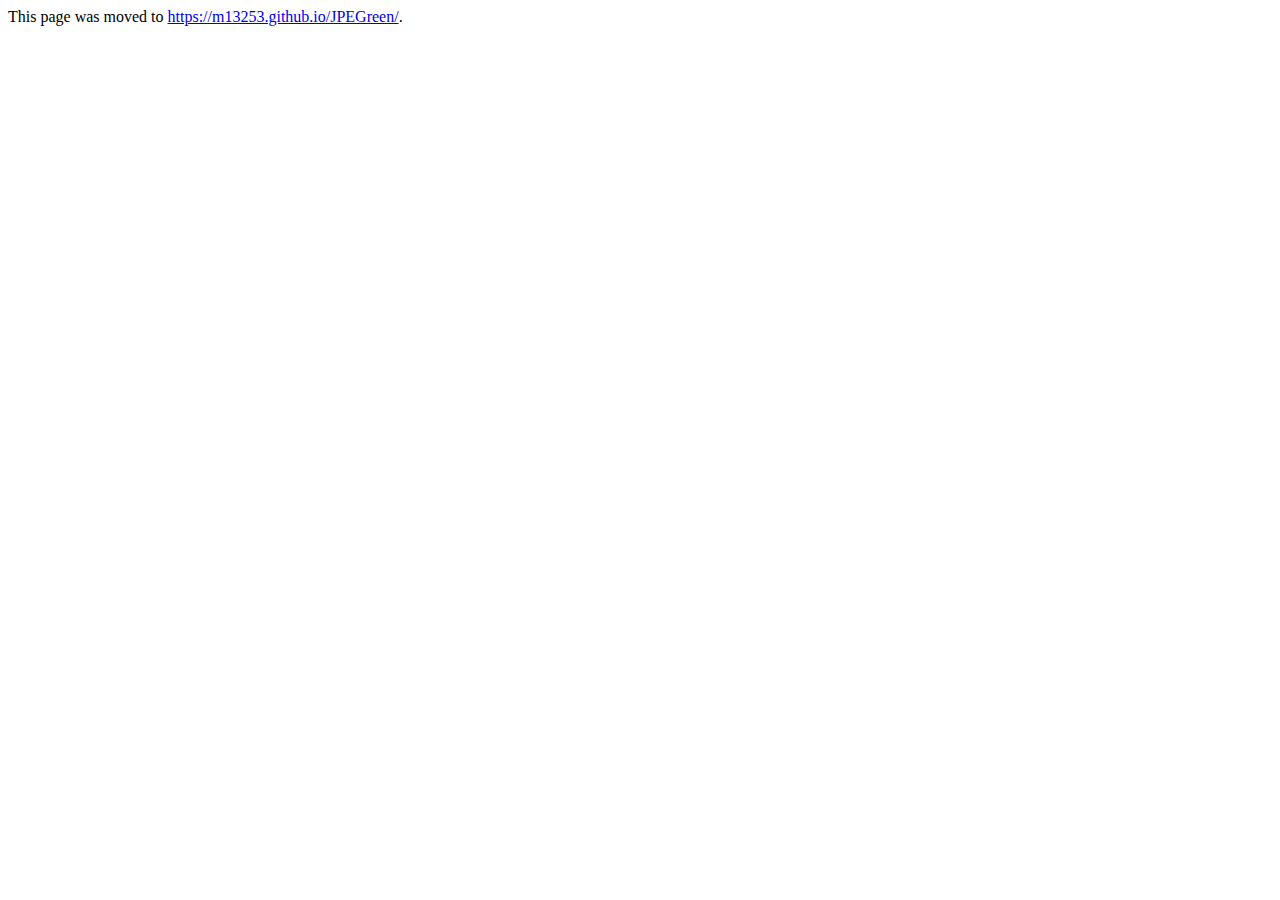
<file: jpegreen/index.html>
<!DOCTYPE html>
<html>
<head>
<meta charset="UTF-8" />
<meta http-equiv="refresh" content="3; URL=https://m13253.github.io/JPEGreen/" />
<script language="javascript">
setTimeout(function() {
    location.href = "https://m13253.github.io/JPEGreen/";
}, 3000);
</script>
</head>
<body>
This page was moved to <a href="https://m13253.github.io/JPEGreen/">https://m13253.github.io/JPEGreen/</a>.
</body>
</html>
</file>
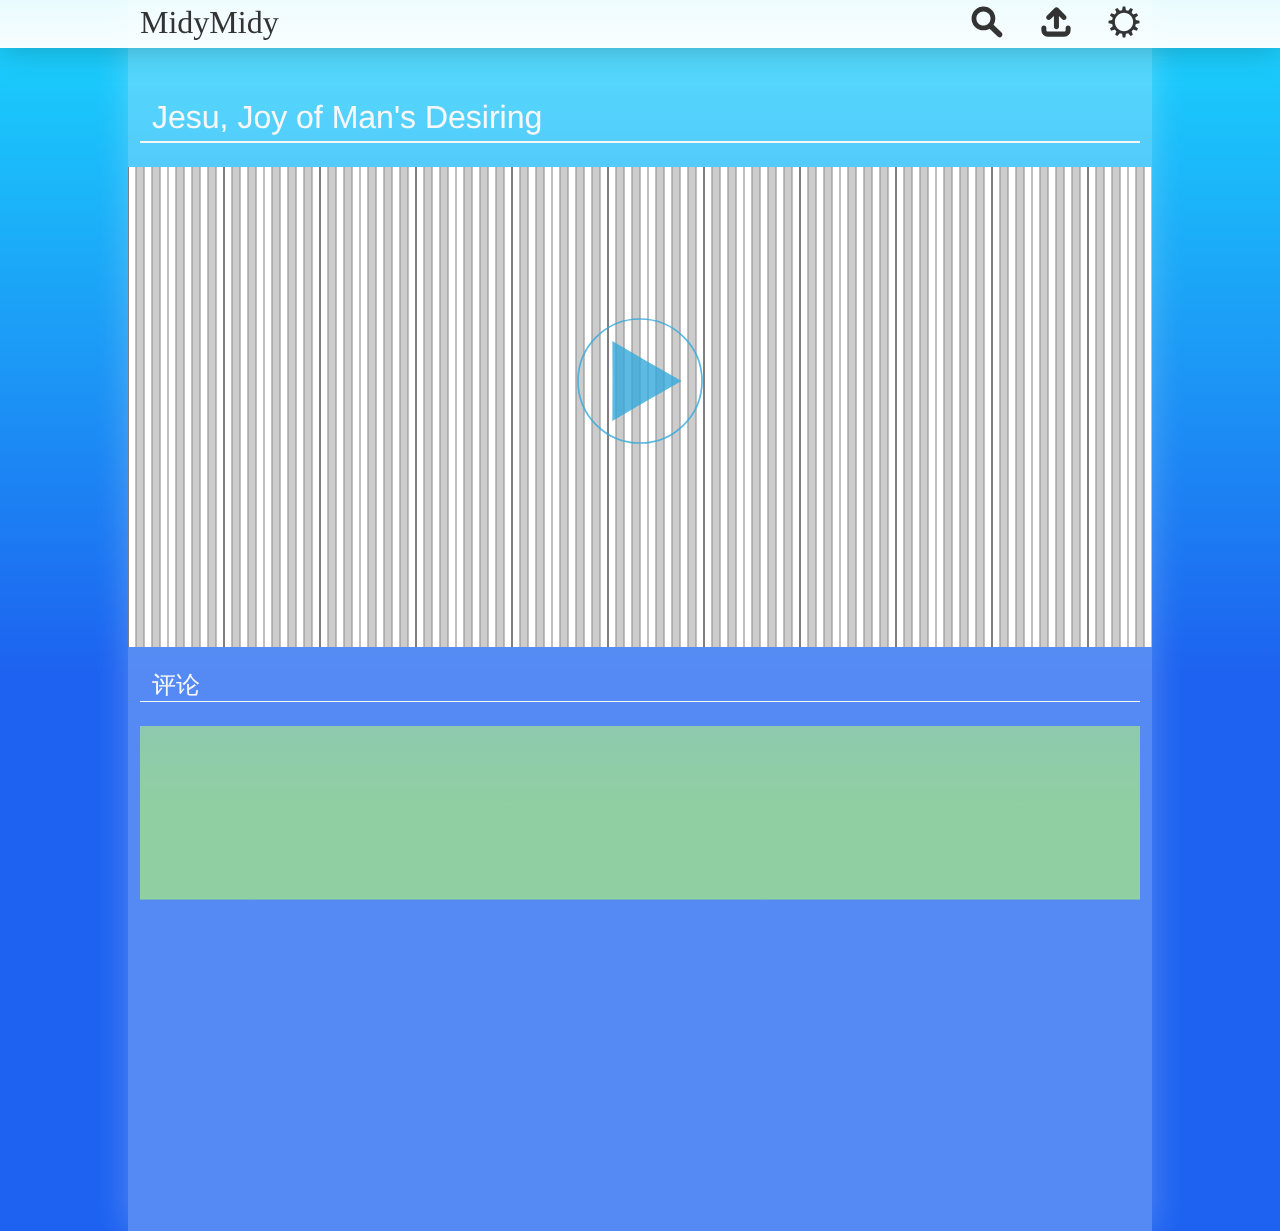
<file: midymidy-1/index.html>
<!DOCTYPE html>
<html>
<head>
<meta charset="utf-8" />
<title>MidyMidy (Mockup)</title>
<meta name="viewport" content="width=1024" />
<style>
html, body, * {
	text-rendering: geometricPrecision;
	text-shadow: rgba(255, 255, 255, 0.2) 0px 0px 1px;
	font-family: "Lucida Grande", "Lucida Sans Unicode", "Open Sans",
	"Clear Sans", "Helvetica Neue", Helvetica, "Nimbus Sans L",
	"DejaVu Sans", "Droid Sans", Arial, STXihei, "Heiti SC",
	"Droid Sans Fallback", "WenQuanYi Micro Hei", "WenQuanYi Zen Hei",
	"Microsoft Yahei", SimHei, SimSun, sans-serif;
}
html, body {
	width: 100%;
	height: 100%;
	min-height: 100%;
	margin: 0px;
}
::-webkit-scrollbar {
	height: 13px;
	width: 13px;
	background-color: #d6d6d6;
}
::-webkit-scrollbar-thumb {
	height: 42px;
	background-color: #9b9d9e;
	border: 3px solid #d6d6d6;
	-webkit-border-radius: 6px;
}
::-webkit-scrollbar-thumb:hover {
	background-color: #828586;
}
::-webkit-scrollbar-thumb:active {
	background-color: #4a90d9;
}
::-webkit-scrollbar-thumb:window-inactive {
	background-color: #ededed;
}
::-webkit-scrollbar-corner {
	background-color: #d6d6d6;
}
body {
	background-color: #1D62F0;
	color: #000000;
}
#bg {
	position: fixed;
	top: 0px;
	left: 0px;
	width: 100%;
	height: 75%;
	background-image: linear-gradient(to bottom, #1AD6FD 0%, #1D62F0 100%);
	z-index: -1;
}
#content {
	width: 1024px;
	min-height: 100%;
	background-color: rgba(255, 255, 255, 0.25);
	box-shadow: 0px 0px 32px 0px rgba(255, 255, 255, 0.25);
	margin-left: auto;
	margin-right: auto;
	padding-top: 72px;
}
#banner {
	position: fixed;
	top: 0px;
	left: 0px;
	width: 100%;
	min-width: 1024px;
	height: 48px;
	background-image: linear-gradient(to bottom, rgba(255, 255, 255, 0.9059) 0%, rgba(255, 255, 255, 0.9686) 100%);
	box-shadow: 0px 0px 32px 0px rgba(0, 0, 0, 0.25);
}
@media all and (max-height: 30em) {
#banner {
    position: absolute;
}
}
@media all and (max-width: 64em) {
#banner {
    position: absolute;
}
}
#banner_content {
	width: 1000px;
	height: 36px;
	margin-left: auto;
	margin-right: auto;
	margin-top: 6px;
}
.banner_icon {
	margin-left: 32px;
}
h1.title {
	width: 976px;
	font-weight: normal;
	line-height: 150%;
	margin-left: 12px;
	margin-right: 12px;
	padding-left: 12px;
	padding-right: 12px;
	color: #F7F7F7;
	border-bottom: solid 2px #F7F7F7;
}
h2 {
	width: 976px;
	font-weight: normal;
	line-height: 125%;
	margin-left: 12px;
	margin-right: 12px;
	padding-left: 12px;
	padding-right: 12px;
	color: #F7F7F7;
	border-bottom: solid 1.5px #F7F7F7;
}
.player {
	width: 1024px;
	height: 480px;
	background-color: #FFFFFF;
	background-image: url(kbgrid.svg);
	margin-left: auto;
	margin-right: auto;
	margin-top: 24px;
	margin-bottom: 24px;
}
#comment_box {
	width: 1000px;
	height: 480px;
	margin-top: 24px;
	margin-bottom: 24px;
	margin-left: auto;
	margin-right: auto;
	background-image: linear-gradient(to bottom, rgba(255, 255, 255, 0.25) 25%, rgba(164, 231, 134, 0.75) 90%);
	background-attachment: fixed;
}
</style>
</head>
<body>
<div id="bg"></div>
<div id="banner">
<div id="banner_content">
<span style="font-size: 32px; color: #333333; font-family: 'Open Sans'; line-height: 32px">MidyMidy</span>
<span style="float: right">
<img class="banner_icon" src="search.svg" width="32" height="32" />
<img class="banner_icon" src="upload.svg" width="32" height="32" />
<img class="banner_icon" src="settings.svg" width="32" height="32" />
</span>
</div>
</div>
<div id="content">
<h1 class="title">Jesu, Joy of Man's Desiring</h1>
<div class="player">
<div style="text-align: center; padding-top: 150px"><img src="play.svg" width="128" height="128" /></div>
</div>
<h2>评论</h2>
<div id="comment_box"></div>
<div style="margin-top: 1px; height: 1px"></div>
</div>
</body>
</file>
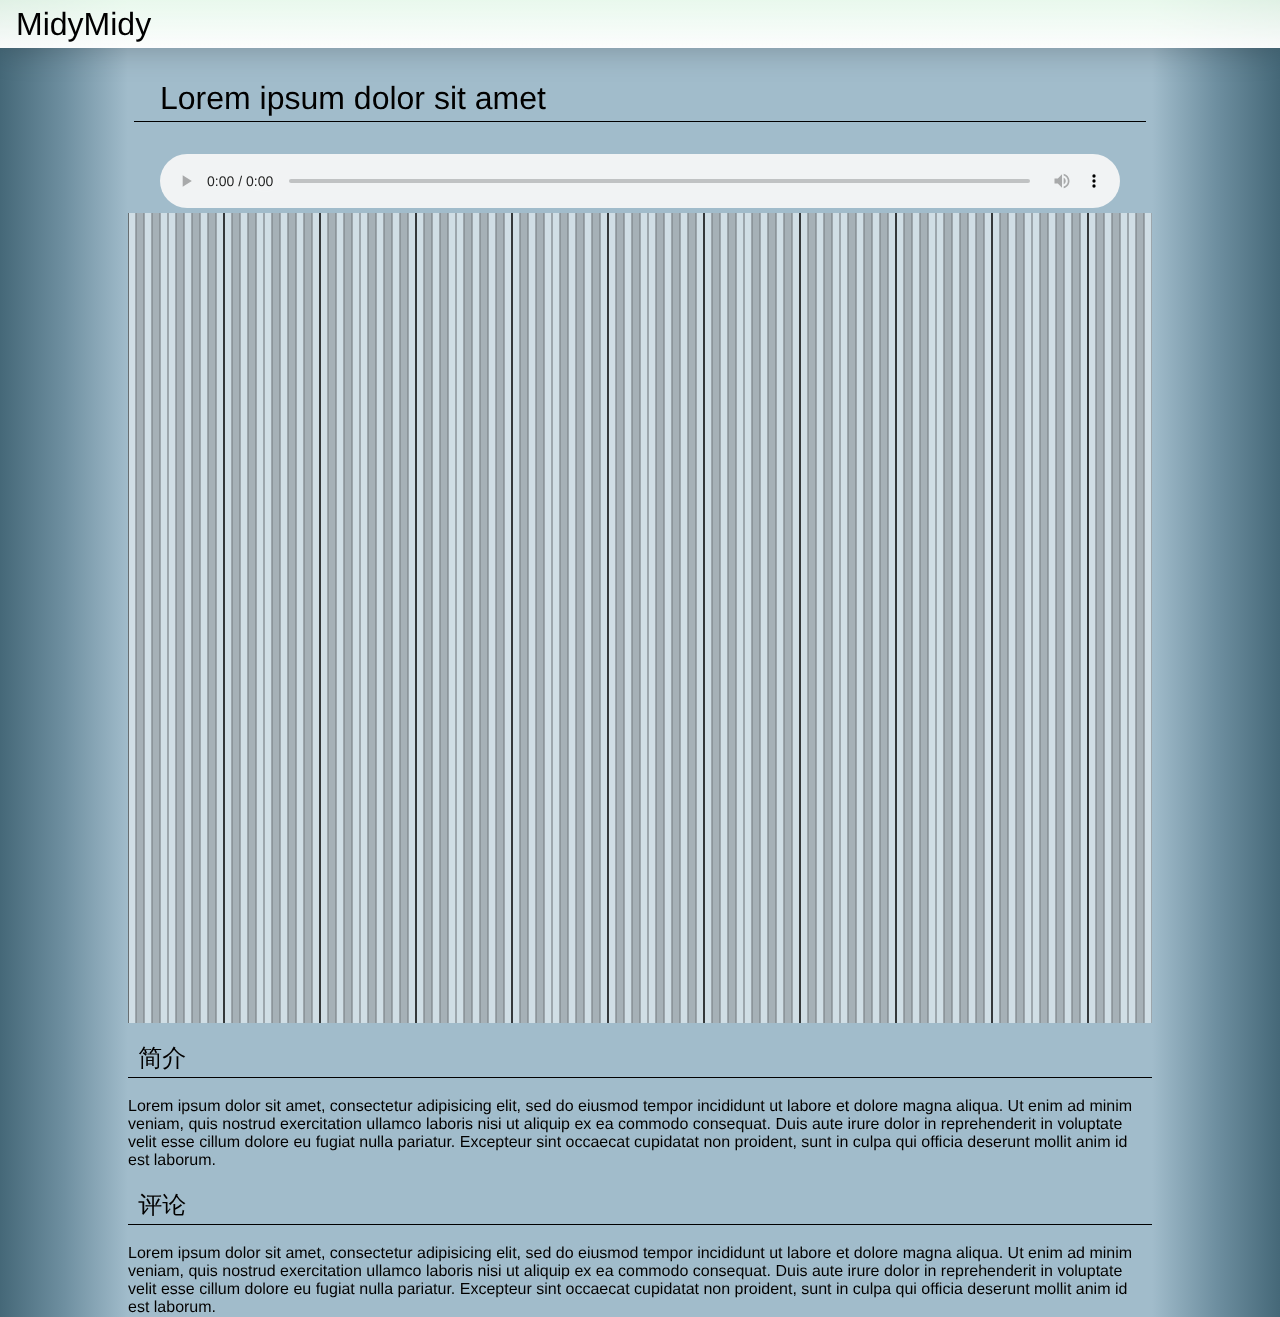
<file: midymidy-2/index.html>
<!DOCTYPE html>
<html lang="zh-cn">
<head>
<meta charset="utf-8" />
<title>MidyMidy (Mockup)</title>
<meta name="viewport" content="width=device-width, initial-scale=1" />
<link rel="stylesheet" href="adwaita-scrollbar.css" type="text/css" />
<style>
* {
        text-rendering: geometricPrecision;
        text-shadow: rgba(255, 255, 255, 0.2) 0px 0px 1px;
        font-family: "Lucida Grande", "Lucida Sans Unicode", "Open Sans",
        "Clear Sans", "Helvetica Neue", Helvetica, "Nimbus Sans L",
        "DejaVu Sans", "Droid Sans", Arial, STXihei, "Heiti SC",
        "Droid Sans Fallback", "WenQuanYi Micro Hei", "WenQuanYi Zen Hei",
        "Microsoft Yahei", SimHei, SimSun, sans-serif;
}
html{
    width: 100%;
    height: 100%;
}
body {
    width: 100%;
    height: 100%;
    background-image: -webkit-linear-gradient(left, #456878 0%, #6e8fa0 5%, #a1bccb 10%, #a1bccb 90%, #6e8fa0 95%, #456878 100%);
    background-image: linear-gradient(to right, #456878 0%, #6e8fa0 5%, #a1bccb 10%, #a1bccb 90%, #6e8fa0 95%, #456878 100%);
    margin: 0px;
    font-size: 100%;
}
.banner {
    width: 100%;
    height: 3rem;
    background-image: -webkit-linear-gradient(top, rgba(252, 255, 252, 0.9059) 0%, rgba(255, 255, 255, 0.9686) 100%);
    background-image: linear-gradient(to bottom, rgba(240, 255, 240, 0.9059) 0%, rgba(255, 255, 255, 0.9686) 100%);
    position: fixed;
    position: device-fixed;
    top: 0px;
    z-index: 1;
    box-shadow: 0px 0px 2rem 0px rgba(0, 0, 0, 0.25);
}
@media all and (max-height: 20em) {
.banner {
    position: absolute;
}
}
.logo {
    line-height: 3rem;
    font-size: 2rem;
    margin-left: 1rem;
}
.content {
    width: 100%;
    margin-top: 5rem;
}
.title {
    width: 75%;
    margin-left: auto;
    margin-right: auto;
    margin-bottom: 2rem;
    padding-left: 2%;
    padding-right: 2%;
    padding-bottom: 0.25rem;
    border-bottom: solid black 1pt;
}
.title h1 {
    margin: 0px;
    font-size: 2rem;
    font-weight: normal;
}
.player {
    width: 75%;
    margin-left: auto;
    margin-right: auto;
}
.player audio{
    width: 100%;
    max-width: 100%;
    z-index: 0;
}
.visualize {
    width: 80%;
    height: 40rem;
    height: 90vh;
    margin-left: auto;
    margin-right: auto;
    background-color: rgba(255, 255, 255, 0.5);
    overflow: hidden;
    white-space: nowrap;
    background-image: url(kbgrid.svg);
    background-size: contain;
}
.descbox, .commentbox {
    width: 80%;
    margin-left: auto;
    margin-right: auto;
}
h2 {
    margin-left: auto;
    margin-right: auto;
    padding-left: 1%;
    padding-right: 1%;
    padding-bottom: 0.125rem;
    font-size: 1.5rem;
    font-weight: normal;
    border-bottom: solid black 1pt;
}
#bubbles {
    position: fixed;
    position: device-fixed;
    width: 100%;
    height: 100%;
    top: 0px;
    left: 0px;
    z-index: -1;
    overflow: hidden;
}
</style>
<script language="javascript">
Math.sqr = function(x) { return x * x; };
function makeBubble() {
    var elBubbles = document.getElementById("bubbles");
    var x = 100*Math.random();
    var y = 100*Math.random();
    var r = 3*Math.random() + 1;
    var el = document.createElement("div");
    el.style.position = "absolute";
    el.style.height = el.style.width = "10vmin";
    el.style.backgroundColor = "white";
    el.style.opacity = 0;
    el.style.borderRadius = "50%";
    el.style.boxShadow = "0px 0px 1.25vmin 1.25vmin white";
    el.style.transform = el.style.webkitTransform = "translate3d(-0.5vmin, -0.5vmin, 0px) translate3d(" + x + "vw, " + y + "vh, 0px) scale(" + r + ")";
    el.style.transition = el.style.webkitTransition = "all 20s, opacity 10s";
    elBubbles.appendChild(el);
    setTimeout(function() {
        var tox = x + 10*Math.random() - 5;
        var toy = y + 10*Math.random() - 5;
        var tor = r + Math.random() - 0.5;
        if(tor < 0) tor = 0; else if(tor > 25) tor = 25;
        el.style.transform = el.style.webkitTransform = "translate3d(-0.5vmin, -0.5vmin, 0px) translate3d(" + tox + "vw, " + toy + "vh, 0px) scale(" + tor + ")";
        el.style.opacity = 0.5 - r*tor/40;
    }, 100);
    setTimeout(function() {
        el.style.opacity = 0;
    }, 10000);
    setTimeout(function() {
        el.remove();
    }, 20000);
}
addEventListener("load", function () {
    setInterval(makeBubble, 1000);
});
</script>
</head>
<body>
<div class="banner">
<span class="logo">MidyMidy</span>
</div>
<div class="content">
<div class="title">
<h1>Lorem ipsum dolor sit amet</h1>
</div>
<div class="player">
<audio controls="controls"></audio>
</div>
<div class="visualize">
</div>
<div class="descbox">
<h2>简介</h2>
<div>
<p>Lorem ipsum dolor sit amet, consectetur adipisicing elit, sed do eiusmod tempor incididunt ut labore et dolore magna aliqua. Ut enim ad minim veniam, quis nostrud exercitation ullamco laboris nisi ut aliquip ex ea commodo consequat. Duis aute irure dolor in reprehenderit in voluptate velit esse cillum dolore eu fugiat nulla pariatur. Excepteur sint occaecat cupidatat non proident, sunt in culpa qui officia deserunt mollit anim id est laborum.</p>
</div>
</div>
<div class="commentbox">
<h2>评论</h2>
<div>
<p>Lorem ipsum dolor sit amet, consectetur adipisicing elit, sed do eiusmod tempor incididunt ut labore et dolore magna aliqua. Ut enim ad minim veniam, quis nostrud exercitation ullamco laboris nisi ut aliquip ex ea commodo consequat. Duis aute irure dolor in reprehenderit in voluptate velit esse cillum dolore eu fugiat nulla pariatur. Excepteur sint occaecat cupidatat non proident, sunt in culpa qui officia deserunt mollit anim id est laborum.</p>
</div>
</div>
</div>
<div id="bubbles">
</div>
</body>
</html>
</file>
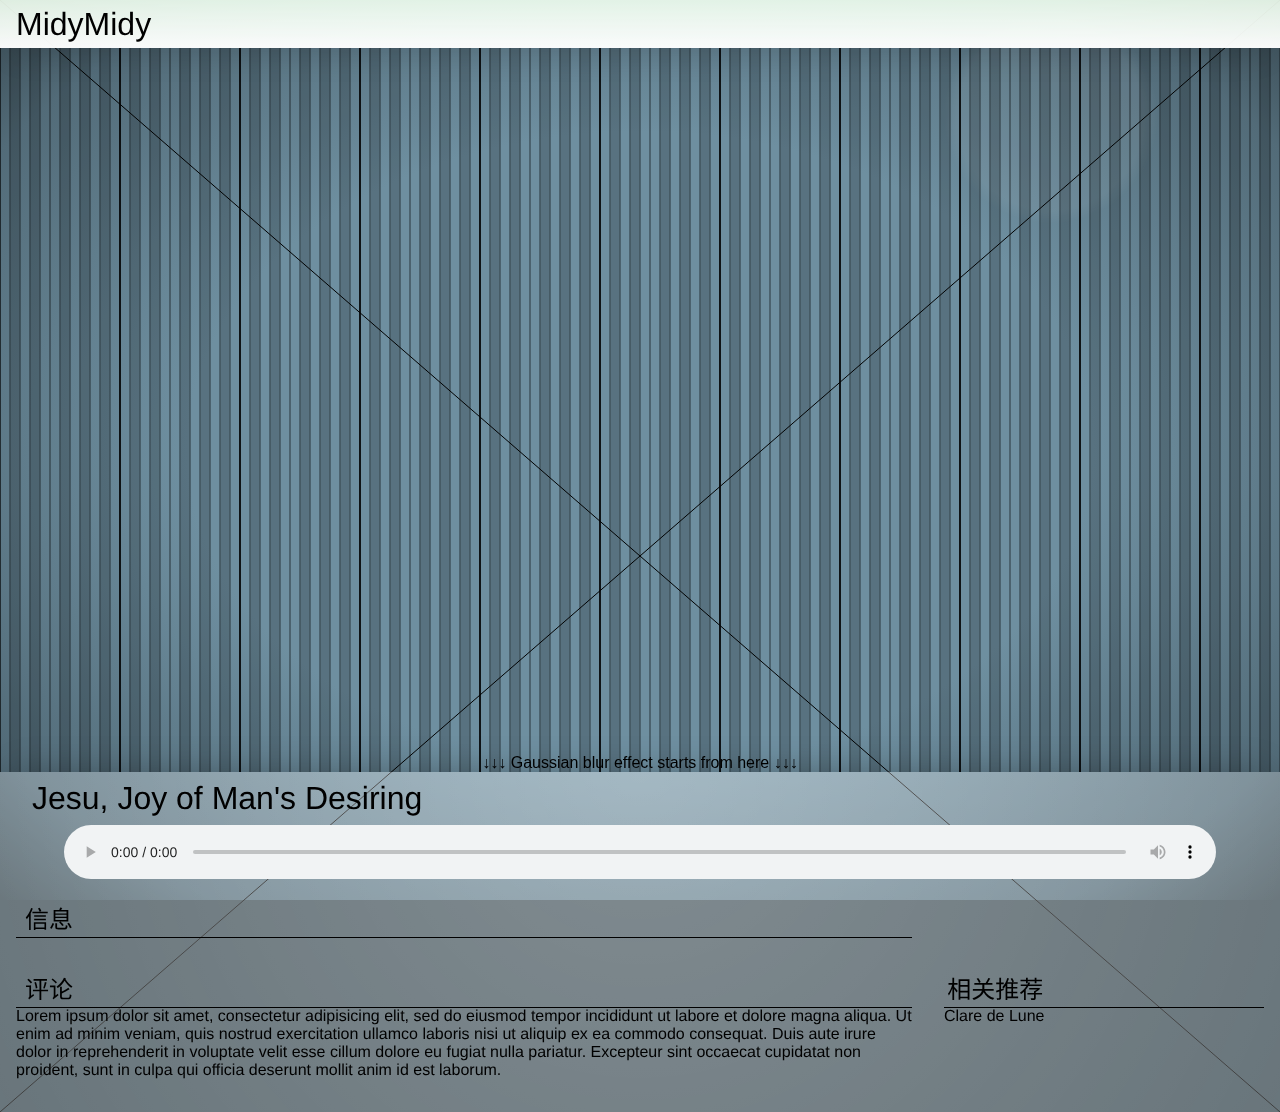
<file: midymidy-3/index.html>
<!DOCTYPE html>
<html lang="zh-cn">
<head>
<meta charset="utf-8" />
<title>MidyMidy (Mockup)</title>
<meta http-equiv="X-UA-Compatible" content="IE=EDGE" />
<meta name="viewport" content="width=device-width, initial-scale=1" />
<script src="prefixfree.min.js" language="javascript" type="text/javascript"></script>
<link rel="stylesheet" href="adwaita-scrollbar.css" type="text/css" />
<style>
* {
    text-rendering: geometricPrecision;
    /* text-shadow: rgba(255, 255, 255, 0.2) 0px 0px 1dppx; */
    font-family: "Lucida Grande", "Lucida Sans Unicode", "Open Sans",
                 "Helvetica Neue", Helvetica, "Nimbus Sans L", Arial,
                 "Heiti SC", "Source Han Sans CN", "Source Han Sans", "Microsoft Yahei",
                 sans-serif;
    box-sizing: border-box;
}
html, body {
    width: 100%;
    height: 100%;
    margin: 0px;
    padding: 0px;
}
body {
    background-color: #374850;
    font-size: 16px;
}
@media all and (color) {
body::before { /* Fix WebKit bug http://remysharp.com/2013/06/07/insights-into-rendering-performance/ */
    content: '';
    display: block;
    position: fixed;
    z-index: -1;
    top: 0px;
    right: 0px;
    bottom: 0px;
    left: 0px;
    background-color: #374850;
    background-image: radial-gradient(ellipse at center, #6e8fa0 50%, #526b78 85%, #374850 100%);
    background-attachment: fixed;
    transform: translateZ(0px);
}
}
h1, h2, h3, h4, h5, h6 {
    font-weight: normal;
    margin: 0px;
}
p {
    margin: 0px;
}
#bubbles {
    position: absolute;
    top: 0px;
    left: 0px;
}
.banner {
    width: 100%;
    height: 3rem;
    background-image: linear-gradient(to bottom, rgba(240, 255, 240, 0.9059) 0%, rgba(255, 255, 255, 0.9686) 100%);
    box-shadow: 0rem 1rem 2rem -1rem rgba(0, 0, 0, 0.25);
}
.logo {
    font-size: 2rem;
    line-height: 3rem;
    margin-left: 1rem;
}
#stage {
    width: 100%;
    height: calc(100% - 11rem);
    min-height: 67%;
    background-image: url(kbgrid.svg);
    background-repeat: repeat-y;
    background-size: contain;
    opacity: 0;
}
h2 {
    margin: 0rem auto;
    padding: 0rem 1% 0.125rem 1%;
    font-size: 1.5rem;
    border-bottom: solid black 1pt;
}
.afterstage {
    width: 100%;
    padding-bottom: 2rem;
    background-image: radial-gradient(circle at top, rgba(255, 255, 255, 0.375) 0%, rgba(255, 255, 255, 0.25) 100%);
    box-shadow: 0rem -1rem 2rem -1rem rgba(0, 0, 0, 0.25);
}
.afterstage::after{
    content: '';
    display: block;
    clear: both;
}
.playcontrol {
    width: 100%;
    height: 8rem;
    margin: 0rem auto;
}
.playcontrol h1 {
    padding: 0.5rem 2rem;
}
.playcontrol audio {
    display: block;
    width: 90%;
    margin: 0rem auto;
}
.metadata {
    margin-left: 1rem;
    margin-right: 23rem;
}
.comments {
    display: inline-block;
    width: calc(100% - 24rem);
    margin-top: 2rem;
    margin-left: 1rem;
}
.recommends {
    display: inline-block;
    width: 20rem;
    float: right;
    margin-top: 2rem;
    margin-right: 1rem;
}
@media not all and (min-width: 50em) {
.metadata {
    margin-right: 1rem;
}
.comments {
    display: block;
    width: auto;
    margin-right: 1rem;
}
.recommends {
    display: block;
    width: auto;
    float: none;
    margin-left: 1rem;
}
}
#visual {
    position: absolute;
    top: 0px;
    left: 0px;
    width: 100%;
    z-index: -1;
}
#pagefoot {
    height: 0px;
}
</style>
</head>
<body>
  <div class="banner"><span class="logo">MidyMidy</span></div>
  <div id="stage"></div>
  <div class="afterstage">
    <div class="playcontrol">
      <h1>Jesu, Joy of Man's Desiring</h1>
      <div><audio controls="controls"></audio></div>
    </div>
    <div class="metadata">
      <h2>信息</h2>
      <div><p></p></div>
    </div>
    <div class="recommends">
      <h2>相关推荐</h2>
      <div><p>Clare de Lune</p></div>
    </div>
    <div class="comments">
      <h2>评论</h2>
      <div>
        <p>Lorem ipsum dolor sit amet, consectetur adipisicing elit, sed do eiusmod tempor incididunt ut labore et dolore magna aliqua. Ut enim ad minim veniam, quis nostrud exercitation ullamco laboris nisi ut aliquip ex ea commodo consequat. Duis aute irure dolor in reprehenderit in voluptate velit esse cillum dolore eu fugiat nulla pariatur. Excepteur sint occaecat cupidatat non proident, sunt in culpa qui officia deserunt mollit anim id est laborum.</p>
      </div>
    </div>
  </div>
  <div id="bubbles"><script src="bubbles.js" language="javascript" type="text/javascript"></script></div>
  <div><canvas id="visual" /></canvas><script src="visual.js" language="javascript" type="text/javascript"></script></div>
  <div id="pagefoot"><!-- Helps set canvas height --></div>
</body>
</html>
</file>
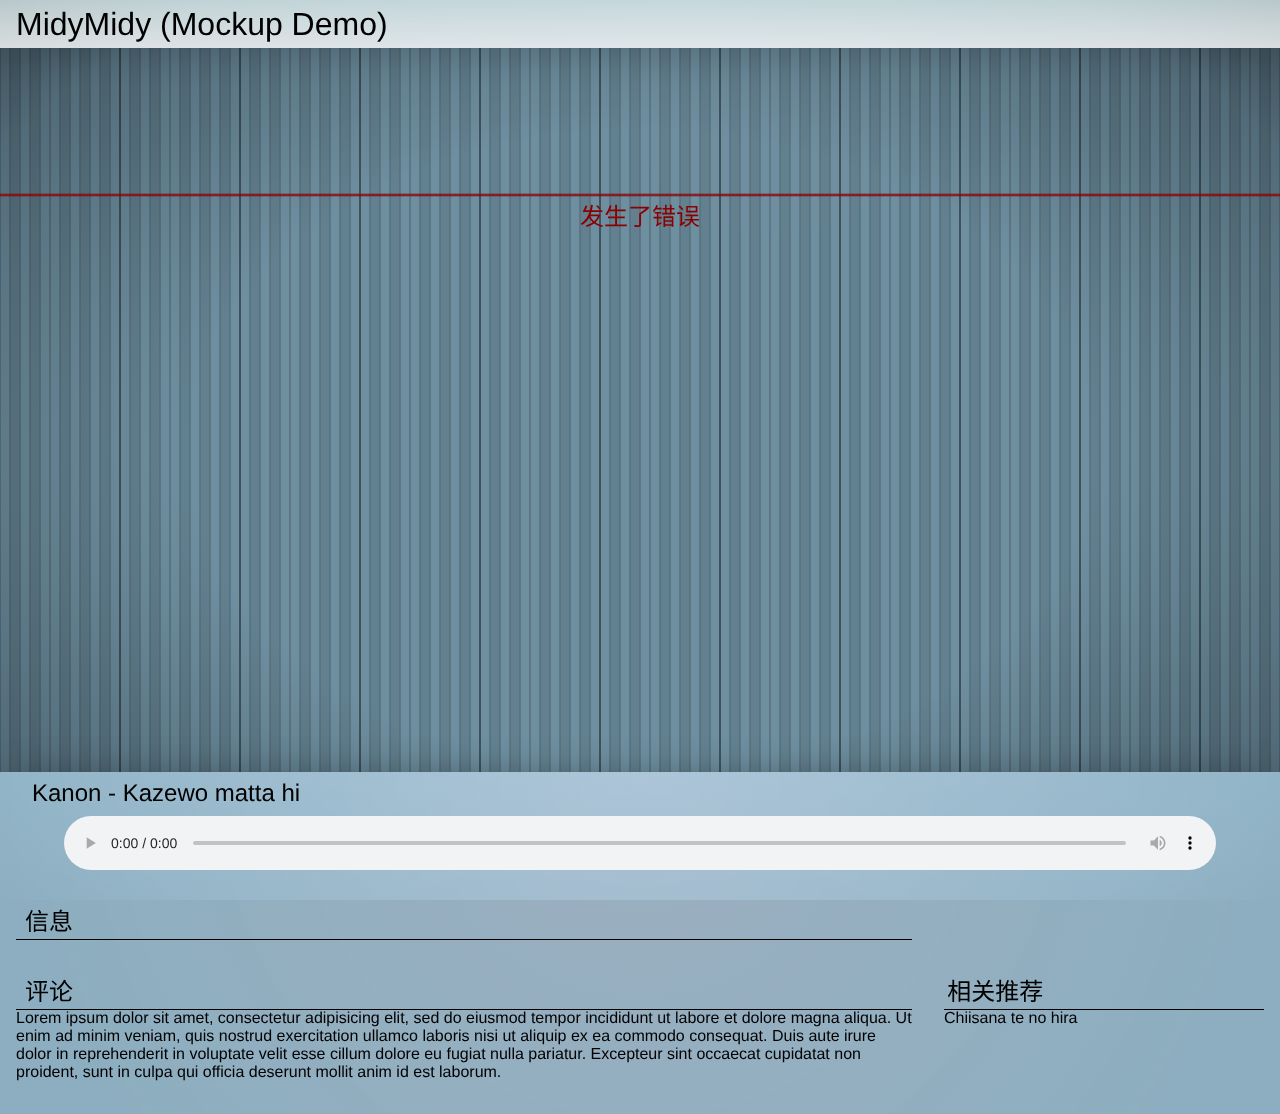
<file: midymidy-4/index.html>
<!DOCTYPE html>
<html lang="zh-cn">
<head>
<meta charset="utf-8" />
<title>MidyMidy (Mockup)</title>
<meta http-equiv="X-UA-Compatible" content="IE=EDGE" />
<meta name="viewport" content="width=device-width, initial-scale=1" />
<link rel="stylesheet" href="styles.css" type="text/css" />
<script src="prefixfree.min.js" language="javascript"></script>
</head>
<body>
  <div class="banner"><span class="logo">MidyMidy (Mockup Demo)</span></div>
  <div id="stage"><div id="progressline"></div><div id="progresserror">发生了错误</div></div>
  <div class="afterstage">
    <div class="playcontrol">
      <h1>Kanon - Kazewo matta hi</h1>
      <div><audio id="player" controls="controls">
        <source src="media.m4a" type="audio/mp4; codec=aac" />
        <source src="media.opus" type="audio/ogg; codec=opus" />
      </audio></div>
    </div>
    <div class="metadata">
      <h2>信息</h2>
      <div><p></p></div>
    </div>
    <div class="recommends">
      <h2>相关推荐</h2>
      <div><p>Chiisana te no hira</p></div>
    </div>
    <div class="comments">
      <h2>评论</h2>
      <div>
        <p>Lorem ipsum dolor sit amet, consectetur adipisicing elit, sed do eiusmod tempor incididunt ut labore et dolore magna aliqua. Ut enim ad minim veniam, quis nostrud exercitation ullamco laboris nisi ut aliquip ex ea commodo consequat. Duis aute irure dolor in reprehenderit in voluptate velit esse cillum dolore eu fugiat nulla pariatur. Excepteur sint occaecat cupidatat non proident, sunt in culpa qui officia deserunt mollit anim id est laborum.</p>
      </div>
    </div>
  </div>
  <div id="bubbles"><script src="bubbles.js" language="javascript" async></script></div>
  <div><canvas id="visual"></canvas><script src="midiparse.js" language="javascript" async="async"></script><script src="visual.js" language="javascript" async="async"></script></div>
  <div id="pagefoot"><!-- Helps set canvas height --></div>
  <script src="stats.min.js" language="javascript" async></script>
  <script language="javascript">
      window.addEventListener("load", function () {
          startVisual("media.mid");
      });
  </script>
</body>
</html>
</file>
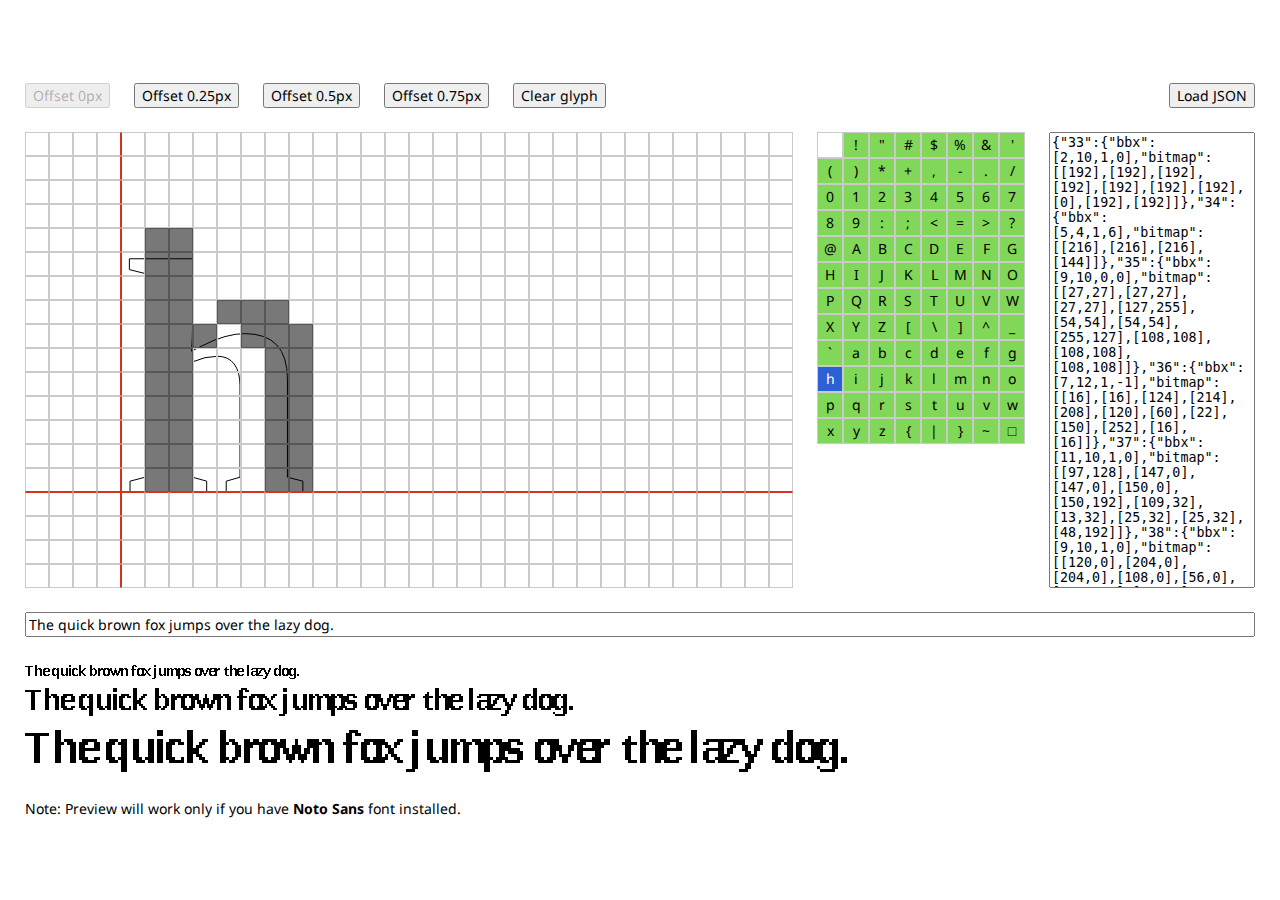
<file: qbitfont/index.html>
<!DOCTYPE html>
<html lang="en-us">

<head>
    <meta charset="UTF-8" />
    <title>Qbit Font Mockup</title>
    <link rel="stylesheet" href="styles.css" />
    <link href="https://fonts.googleapis.com/css?family=Noto+Sans:400,700&display=swap" rel="stylesheet" />
    <meta name="viewport" content="width=device-width, initial-scale=1.0" />
</head>

<body>
    <div class="vcenter">
        <main>
            <div class="top-panel">
                <input type="button" id="qpx0" value="Offset 0px" disabled="disabled" />
                <input type="button" id="qpx1" value="Offset 0.25px" />
                <input type="button" id="qpx2" value="Offset 0.5px" />
                <input type="button" id="qpx3" value="Offset 0.75px" />
                <input type="button" id="clear-glyph" value="Clear glyph" />
                <div style="flex: 1"></div>
                <input type="button" id="load-json" value="Load JSON" />
            </div>
            <div class="main-panel">
                <div id="design-panel">
                    <canvas id="blueprint" width="0" height="0"></canvas>
                </div>
                <div id="charmap-panel"></div>
                <textarea id="json-panel">{}</textarea>
            </div>
            <div class="bottom-panel">
                <input id="test-text" value="The quick brown fox jumps over the lazy dog." />
                <div id="preview-panel"></div>
                <div id="preview-hint">Note: Preview will work only if you have <b>Noto Sans</b> font installed.</div>
            </div>
        </main>
    </div>
    <script src="scripts.js"></script>
    <script src="preset.js"></script>
</body>

</html>
</file>
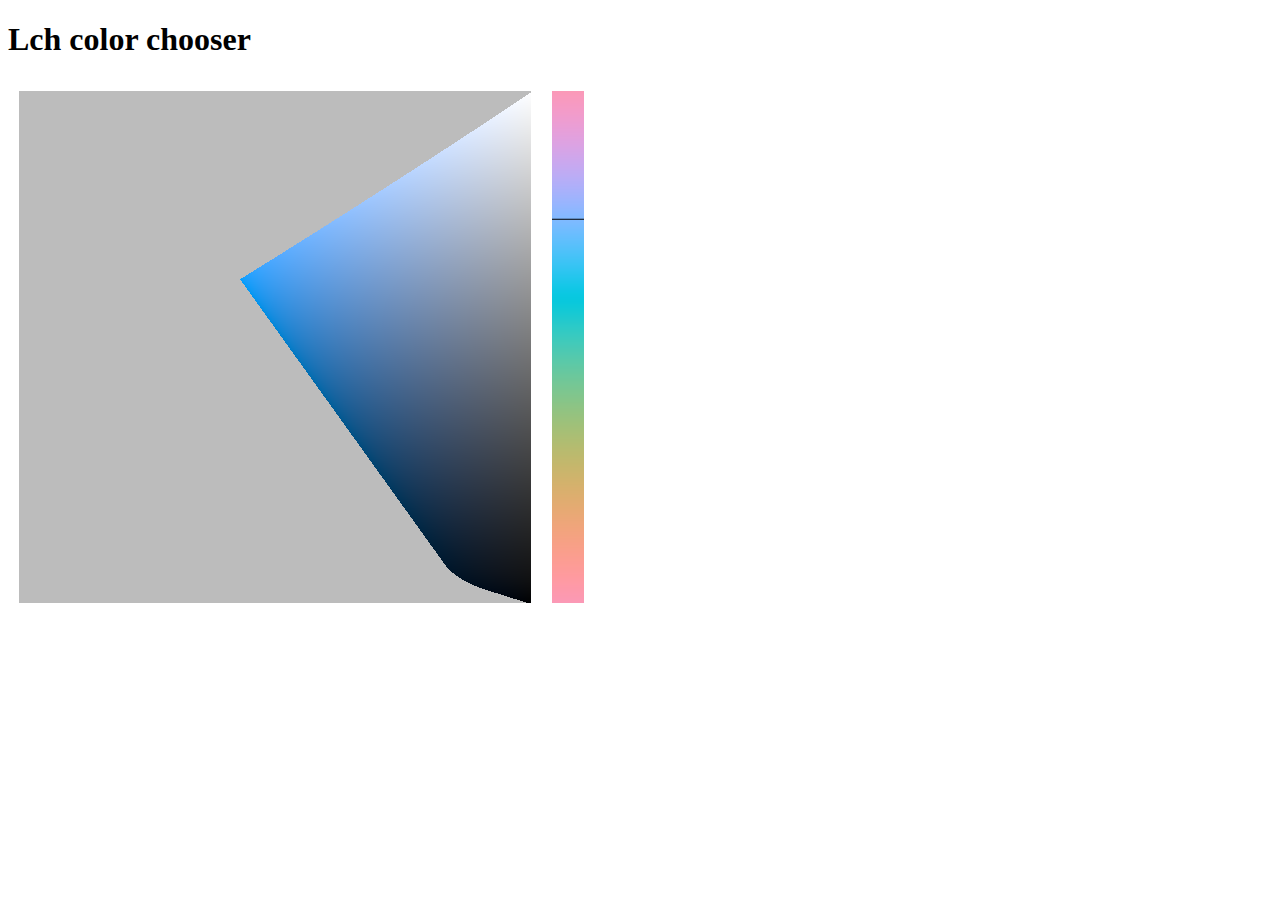
<file: toaru-color/index.html>
<!DOCTYPE html>
<html>
    <head>
        <meta charset="utf-8">
        <title>Toaru color chooser</title>
        <script src="converter.js" charset="utf-8"></script>
        <script src="chooser.js" charset="utf-8"></script>
        <style>
            html {
                rendering-intent: relative-colorimetric;
            }
            .toaru-color-chooser {
                display: flex;
                flex-direction: row;
            }
            .toaru-color-chooser > div {
                margin: 8pt;
            }
        </style>
    </head>
    <body>
        <h1>Lch color chooser</h1>
        <div class="toaru-color-chooser">
            <div class="tone-chooser">
                <canvas id="tone-canvas" width="512" height="512"></canvas>
            </div>
            <div class="hue-chooser">
                <canvas id="hue-canvas" width="32" height="512"></canvas>
            </div>
            <div class="value-panel">
            </div>
        </div>
    </body>
</html>
</file>
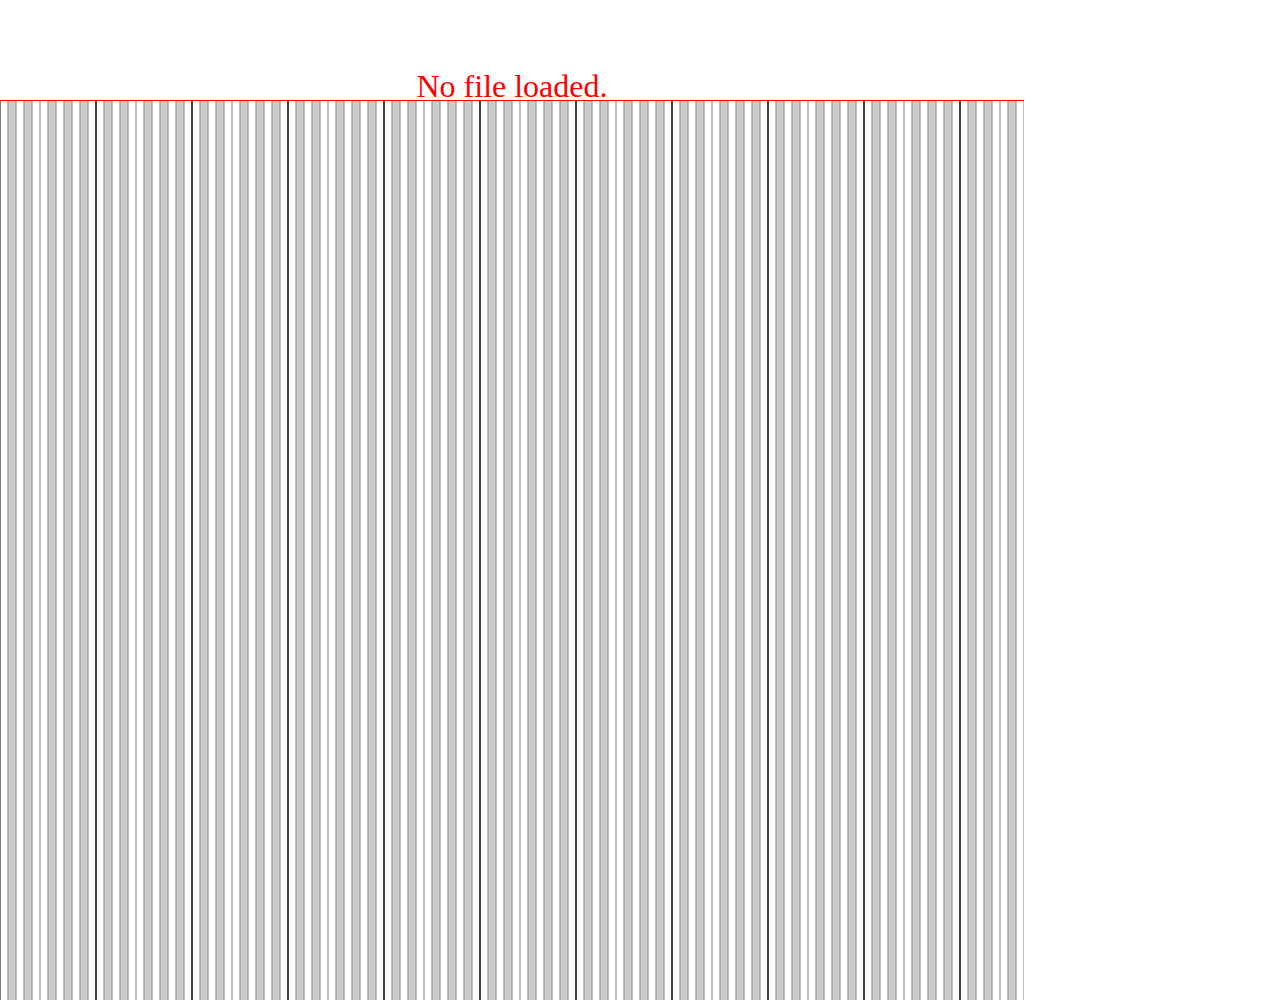
<file: midymidy-2/preview.html>
<!DOCTYPE html>
<html>
<head>
<meta http-equiv="Content-Type" content="text/html; charset=utf-8" />
<meta name="viewport" content="width=1024" />
<script language="javascript" type="text/javascript" src="shebang.js"></script>
<script language="javascript" type="text/javascript" src="preview.js"></script>
</style>
</head>
<body onload="initpreview();" style="margin: 0px">
<div id="midiloading" style="width: 1024px; height: 100px; z-index: -1; text-align: center; background-color: white"><div id="status" style="position: absolute; top: 68px; width: 1024px; text-align: center; font-size: 32px"><img src="loading.gif" width="32" height="32" /></div></div>
<div id="midiview" style="position: absolute; top: 100px; left: 0px; width: 1024px; height: 100%; background-image: url(kbgrid.svg); background-repeat: repeat"></div><div style="position: fixed; top: 100px; left: 0px; z-index: 3; width: 1024px; height: 1px; background-color: red"></div>
</body>
</html>
</file>
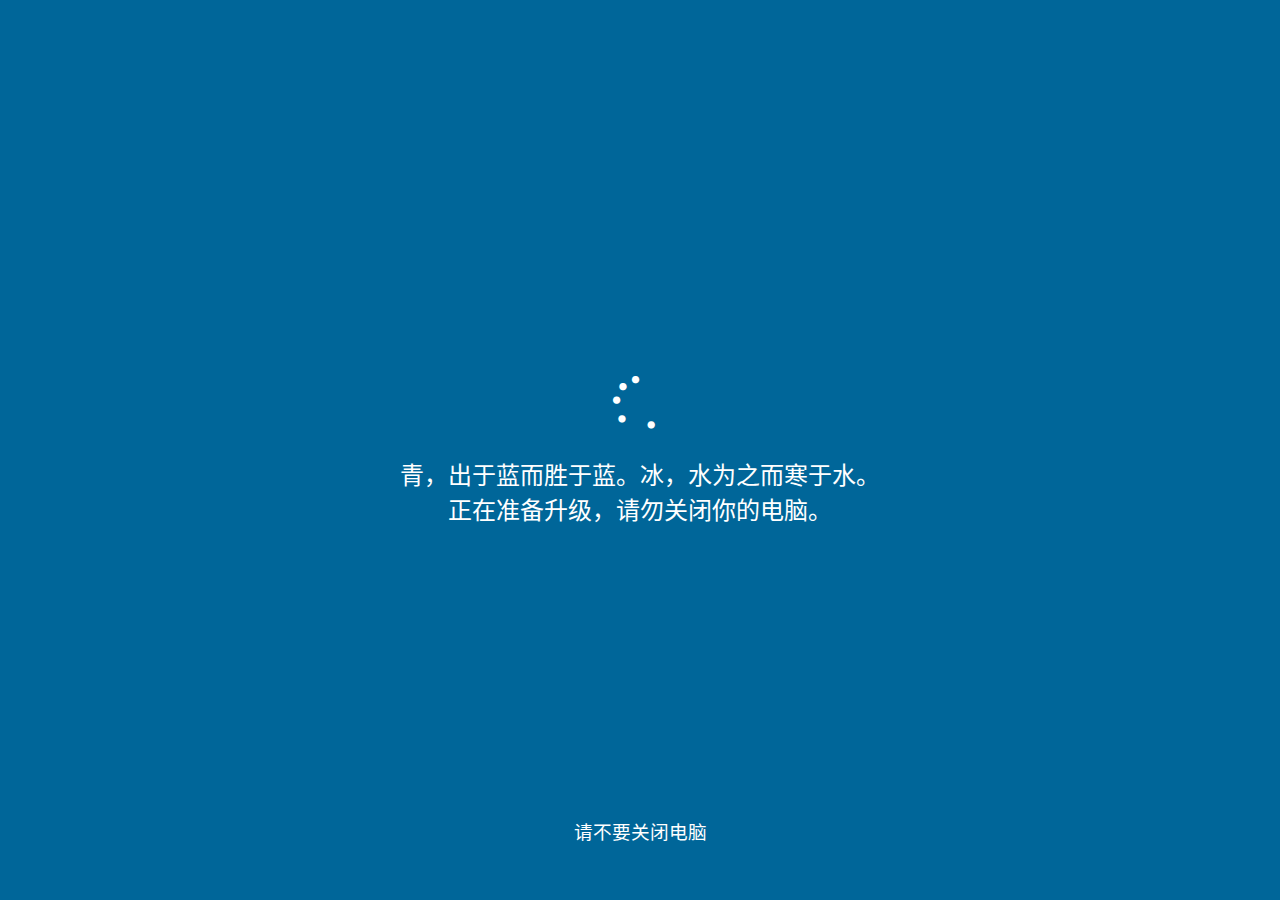
<file: wu10/wu10.html>
<!doctype html>
<html lang="zh-cn">
<head>
<meta charset="UTF-8" />
<title>Windows 正在更新（误）</title>
<meta http-equiv="X-UA-Compatible" content="IE=EDGE" />
<meta name="viewport" content="width=device-width, initial-scale=1" />
<style>
@keyframes bgcolor {
    0%   { background-color: #006699; }
    50%  { background-color: #002233; }
    100% { background-color: #006699; }
}
html {
    height: 100%;
}
body {
    -webkit-font-smoothing: antialiased;
    animation-delay: 5s;
    animation-duration: 20s;
    animation-iteration-count: infinite;
    animation-name: bgcolor;
    background-color: #006699;
    color: white;
    font-family: "Segoe UI", "Microsoft Yahei UI";
    height: 100%;
    margin: 0px;
}
@font-face {
    font-family: "Windows 8 Boot";
    src: url("Win8Boot.svg"), url("Win8Boot.woff");
}
.content {
    position: absolute;
    text-align: center;
    top: 50%;
    transform: translateY(-50%);
    width: 100%;
}
#animation {
    font-family: "Windows 8 Boot";
    font-size: 32pt;
}
#description {
    margin-top: 18pt;
    font-size: 18pt;
}
#footer {
    bottom: 42pt;
    font-size: 14pt;
    position: absolute;
    text-align: center;
    width: 100%;
}
</style>
</head>
<body>
<div class="content">
<div id="animation"></div>
<div id="description" contenteditable></div>
</div>
<div id="footer" contenteditable>
    请不要关闭电脑
</div>
<script language="javascript">
(() => {
    const firstCode = 0xe052
    const lastCode = 0xe0cc
    const frameRate = 30
    const startTime = new Date()
    const updateFrame = () => {
        const getCode = () => (new Date()-startTime)*frameRate/1000%(lastCode-firstCode)+firstCode
        document.getElementById("animation").innerText = String.fromCharCode(getCode())
        requestAnimationFrame(updateFrame)
    }
    updateFrame()
    const descriptions = [
        "千门万户曈曈日，总把新桃换旧符。\n" +
        "Windows 将保持最新状态，为你的网络之旅保驾护航。",
        "青，出于蓝而胜于蓝。冰，水为之而寒于水。\n" +
        "正在准备升级，请勿关闭你的电脑。"
    ]
    document.getElementById("description").innerText = descriptions[Math.floor(Math.random() * descriptions.length)]
})()
</script>
</body>
</html>
</file>
<file: midymidy-2/adwaita-scrollbar.css>
::-webkit-scrollbar {
        height: 13px;
        width: 13px;
        background-color: #d6d6d6;
}
::-webkit-scrollbar-thumb {
        height: 42px;
        background-color: #9b9d9e;
        border: 3px solid #d6d6d6;
        -webkit-border-radius: 6px;
}
::-webkit-scrollbar-thumb:hover {
        background-color: #828586;
}
::-webkit-scrollbar-thumb:active {
        background-color: #4a90d9;
}
::-webkit-scrollbar-thumb:window-inactive {
        background-color: #ededed;
}
::-webkit-scrollbar-corner {
        background-color: #d6d6d6;
}
</file>
<file: midymidy-3/adwaita-scrollbar.css>
::-webkit-scrollbar {
        height: 13px;
        width: 13px;
        background-color: #d6d6d6;
}
::-webkit-scrollbar-thumb {
        height: 42px;
        background-color: #9b9d9e;
        border: 3px solid #d6d6d6;
        -webkit-border-radius: 6px;
}
::-webkit-scrollbar-thumb:hover {
        background-color: #828586;
}
::-webkit-scrollbar-thumb:active {
        background-color: #4a90d9;
}
::-webkit-scrollbar-thumb:window-inactive {
        background-color: #ededed;
}
::-webkit-scrollbar-corner {
        background-color: #d6d6d6;
}
</file>
<file: midymidy-4/styles.css>
* {
    text-rendering: geometricPrecision;
    font-family: "Lucida Grande", "Lucida Sans Unicode", "Open Sans",
                 "Helvetica Neue", Helvetica, "Nimbus Sans L", Arial,
                 "Heiti SC", "Source Han Sans CN", "Source Han Sans", "Microsoft Yahei",
                 sans-serif;
    box-sizing: border-box;
}
html, body {
    width: 100%;
    height: 100%;
    margin: 0px;
    padding: 0px;
}
body {
    background-color: #374850;
    font-size: 16px;
}
@media all and (color) {
body::before { /* Fix WebKit bug http://remysharp.com/2013/06/07/insights-into-rendering-performance/ */
    content: '';
    display: block;
    position: fixed;
    z-index: -1;
    top: 0px;
    right: 0px;
    bottom: 0px;
    left: 0px;
    background-color: #6e8fa0;
    background-image: -webkit-radial-gradient(center, ellipse cover, #6e8fa0 50%, #526b78 85%, #374850 100%);
    background-image: radial-gradient(ellipse at center, #6e8fa0 50%, #526b78 85%, #374850 100%);
    background-attachment: fixed;
    transform: translateZ(0px);
}
}
h1, h2, h3, h4, h5, h6 {
    font-weight: normal;
    margin: 0px;
}
p {
    margin: 0px;
}
#bubbles {
    position: absolute;
    top: 0px;
    left: 0px;
}
.banner {
    width: 100%;
    height: 3rem;
    background-image: -webkit-linear-gradient(top, rgba(240, 255, 255, 0.7) 0%, rgba(255, 255, 255, 0.8) 100%);
    background-image: linear-gradient(to bottom, rgba(240, 255, 255, 0.7) 0%, rgba(255, 255, 255, 0.8) 100%);
    box-shadow: 0rem 1rem 2rem -1rem rgba(0, 0, 0, 0.25);
}
.logo {
    font-size: 2rem;
    line-height: 3rem;
    margin-left: 1rem;
}
#stage {
    width: 100%;
    height: calc(100% - 11rem);
    min-height: 67%;
}
#stage::before {
    content: '';
    display: block;
    height: 20%;
}
#progressline {
    width: 0%;
    height: 0.25rem;
    margin-left: auto;
    margin-right: auto;
    background-image: -webkit-linear-gradient(top, rgba(100, 149, 237, 0) 0%, rgba(100, 149, 237, 0.5) 37.5%, #6495ed 50%, rgba(100, 149, 237, 0.5) 62.5%, rgba(100, 149, 237, 0) 100%);
    background-image: linear-gradient(to bottom, rgba(100, 149, 237, 0) 0%, rgba(100, 149, 237, 0.25) 25%, #6495ed 50%, rgba(100, 149, 237, 0.25) 75%, rgba(100, 149, 237, 0) 100%);
    transition: width 0.2s linear;
}
#progresserror {
    visibility: hidden;
    text-align: center;
    font-size: 1.5rem;
    color: darkred;
}
.afterstage {
    width: 100%;
    padding-bottom: 2rem;
    background-image: -webkit-radial-gradient(top, circle closest-corner, rgba(200, 220, 240, 0.7) 0%, rgba(162, 200, 220, 0.8) 100%);
    background-image: radial-gradient(circle closest-corner at top, rgba(200, 220, 240, 0.7) 0%, rgba(162, 200, 220, 0.8) 100%);
    box-shadow: 0rem -1rem 2rem -1rem rgba(0, 0, 0, 0.25);
}
.playcontrol {
    width: 100%;
    margin: 0rem auto;
}
.playcontrol h1 {
    font-size: 1.5rem;
    padding: 0.5rem 2rem;
}
.playcontrol audio {
    display: block;
    width: 90%;
    margin: 0rem auto;
}
@media all and (max-height: 22.5em) {
.banner {
    height: 2rem;
}
.logo {
    font-size: 1.5rem;
    line-height: 2rem;
}
#stage {
    height: calc(100% - 7rem);
}
.playcontrol h1 {
    font-size: 1.25rem;
    padding: 0.5rem 1rem;
}
}
.metadata {
    margin-top: 2rem;
    margin-left: 1rem;
    margin-right: 23rem;
}
.comments {
    display: inline-block;
    width: calc(100% - 24rem);
    margin-top: 2rem;
    margin-left: 1rem;
}
.recommends {
    display: inline-block;
    width: 20rem;
    float: right;
    margin-top: 2rem;
    margin-right: 1rem;
}
h2 {
    margin: 0rem auto;
    padding: 0rem 1% 0.125rem 1%;
    font-size: 1.5rem;
    border-bottom: solid black 1pt;
}
.afterstage::after{
    content: '';
    display: block;
    clear: both;
}
@media not all and (min-width: 50em) {
.metadata {
    margin-right: 1rem;
}
.comments {
    display: block;
    width: auto;
    margin-right: 1rem;
}
.recommends {
    display: block;
    width: auto;
    float: none;
    margin-left: 1rem;
}
}
#visual {
    position: absolute;
    top: 0px;
    left: 0px;
    width: 100%;
    z-index: -1;
}
#pagefoot {
    height: 0px;
}
</file>
<file: qbitfont/styles.css>
html {
    height: 100%;
}

body {
    margin: 0px;
    height: 100%;
    font-family: "Noto Sans", sans-serif;
    font-size: 14px;
}

input {
    font-family: "Noto Sans", sans-serif;
    font-size: 14px;
}

.vcenter {
    display: flex;
    height: 100%;
    margin: auto;
    flex-direction: column;
    justify-content: safe center;
    align-items: safe center;
}

main {
    display: flex;
    flex-direction: column;
    align-items: flex-start;
    -webkit-user-select: none;
    -moz-user-select: none;
}

main table {
    border-spacing: 0px;
}

main td {
    padding: 0px;
}

.top-panel {
    display: flex;
    width: 100%;
    flex-direction: row;
    flex-wrap: wrap;
}

.main-panel {
    display: flex;
    width: 100%;
    flex-direction: row;
    flex-wrap: wrap;
}

.bottom-panel {
    display: flex;
    width: 100%;
    flex-direction: column;
}

.top-panel input[type=button] {
    margin: 12px;
}

#design-panel {
    position: relative;
    background-color: white;
    margin: 12px;
    flex-shrink: 0;
}

#blueprint {
    position: absolute;
    font-smooth: always;
    -webkit-font-smoothing: antialiased;
    -moz-osx-font-smoothing: grayscale;
    text-rendering: geometricPrecision;
}

#design-panel table {
    position: relative;
}

#design-panel td {
    border: solid 1px #cacaca;
    width: 22px;
    height: 22px;
}

#design-panel td.filled {
    background-color: rgba(0, 0, 0, 0.528);
    border: solid 1px #565656;
}

#charmap-panel {
    background-color: white;
    margin: 12px;
    flex-shrink: 0;
}

#charmap-panel td {
    border: solid 1px #cacaca;
    color: black;
    width: 24px;
    height: 24px;
    font-size: 14px;
    line-height: 24px;
    text-align: center;
    vertical-align: middle;
}

#charmap-panel td.available {
    background-color: #81d757;
    color: black;
}

#charmap-panel td.selected {
    background-color: #2c60d6;
    color: white;
}

#json-panel {
    width: 150pt;
    min-height: 10em;
    margin: 12px;
    flex-grow: 1;
    font-family: "Noto Sans Mono", monospace;
    font-size: 10pt;
    resize: none;
}

#test-text {
    margin: 12px;
}

#preview-hint {
    margin: 12px;
}

#preview-panel {
    margin: 12px;
    display: flex;
    flex-direction: column;
    align-items: flex-start;
}
</file>
